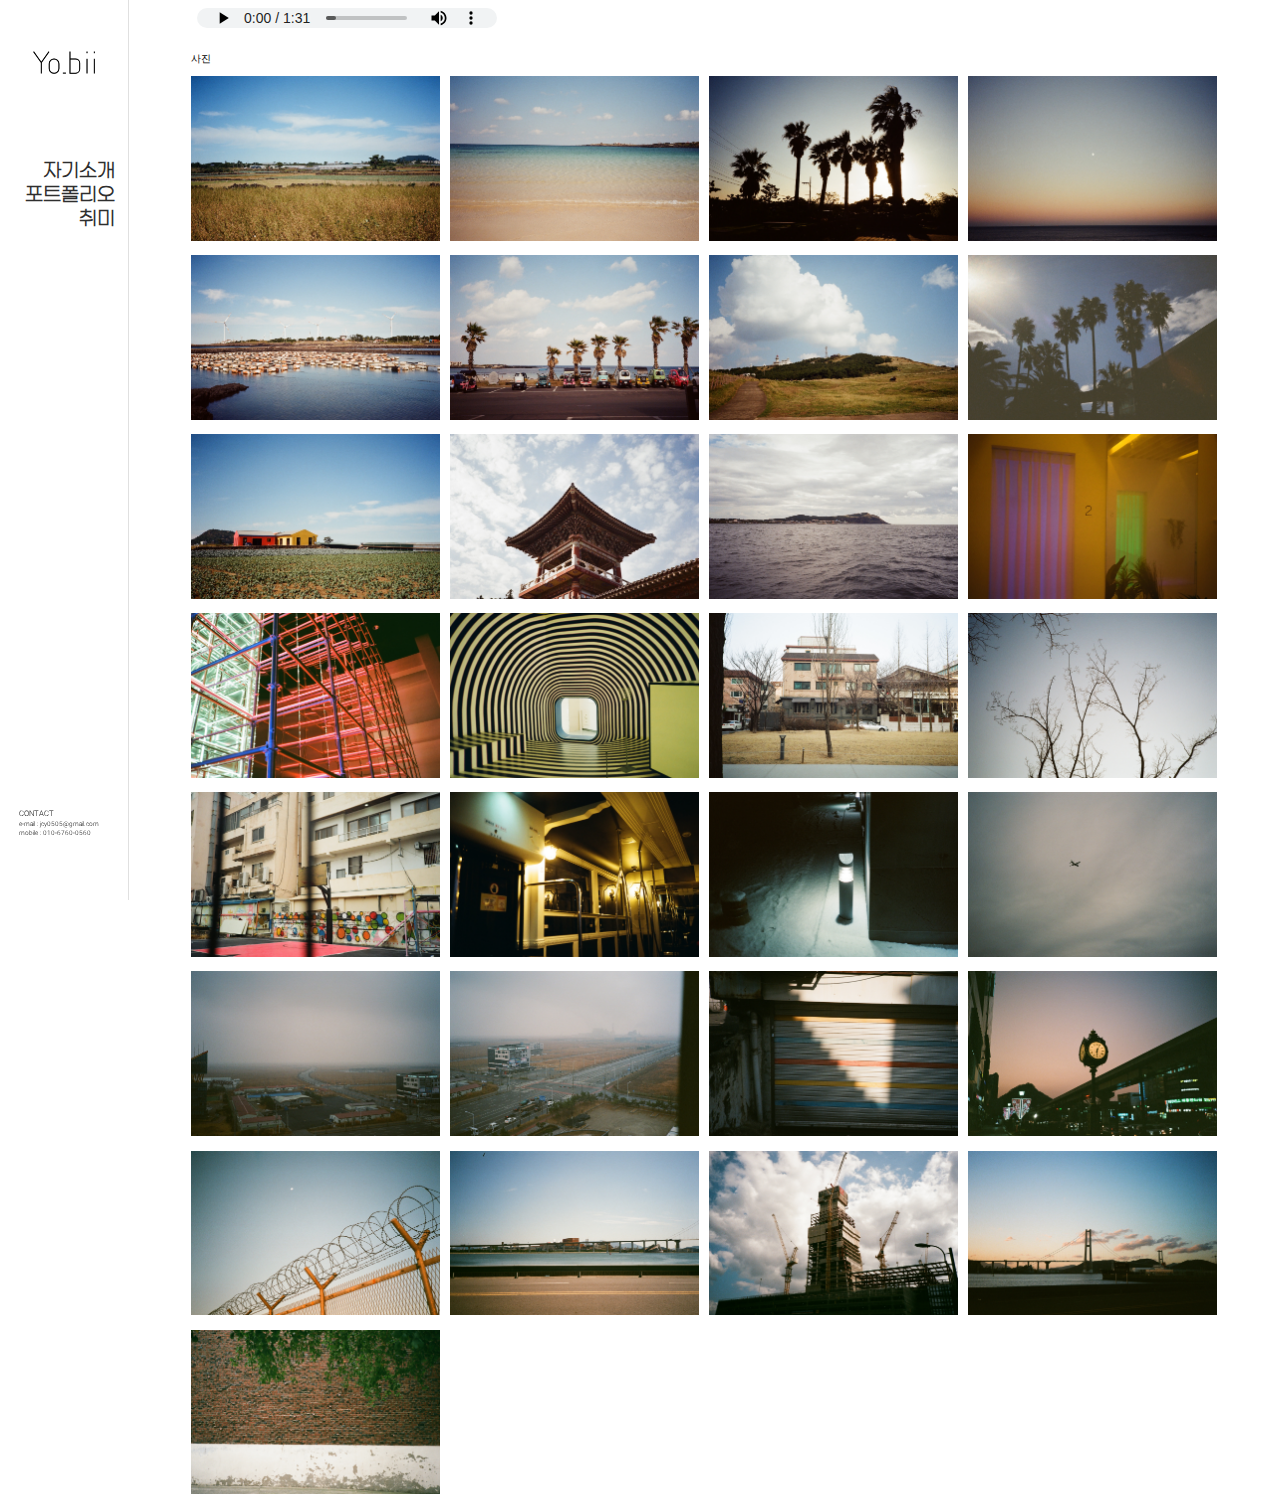
<file: index4.html>
<!DOCTYPE html>
<html lang="ko">

<head>
    <meta charset="UTF-8">
    <title>PHOTO</title>
    <link rel="stylesheet" href="css/style_photo.css" type="text/css">
    <script src="script/jquery-1.12.3.js"></script>
    <script src="script/script.js"></script>
</head>

<body>
    <header>
        <h1>
            <a href="index.html"><img src="img/LOGO/logo.svg" alt="로고이미지"></a>
        </h1>
        <nav>
            <ul class="mainmenu">
                <li>
                    <a href="index.html">자기소개</a>
                </li>
                <li>
                    <a class="sub" href="#">포트폴리오</a>
                    <ul class="submenu">
                        <li><a href="index2.html">영상</a></li>
                        <li><a href="index3.html">2D 그래픽</a></li>
                    </ul>
                </li>
                <li>
                    <a href="index4.html">취미</a>
                </li>
            </ul>
        </nav>
        <div class="contact">
            <dl>
                <dt>CONTACT</dt>
                <dd>e-mail : jcy0505@gmail.com</dd>
                <dd>mobile : 010-6760-0560</dd>
            </dl>
        </div>
    </header>
    <!--    header-->
    <div id="fullpage">
        <audio autoplay controls loop>
            <source src="bgm/Gypsy%20Stroll%20-%20Aaron%20Lieberman.mp3" type="audio/mp3">
        </audio>
        <div class="page">
            <div>
                <span>사진</span>
            </div>
            <div class="content">
                <ul>
                    <li><a><img src="img/PHOTO/029.jpg" alt=""></a></li>
                    <li><a><img src="img/PHOTO/028.jpg" alt=""></a></li>
                    <li><a><img src="img/PHOTO/027.jpg" alt=""></a></li>
                    <li><a><img src="img/PHOTO/026.jpg" alt=""></a></li>
                    <li><a><img src="img/PHOTO/025.jpg" alt=""></a></li>
                    <li><a><img src="img/PHOTO/024.jpg" alt=""></a></li>
                    <li><a><img src="img/PHOTO/023.jpg" alt=""></a></li>
                    <li><a><img src="img/PHOTO/022.jpg" alt=""></a></li>
                    <li><a><img src="img/PHOTO/021.jpg" alt=""></a></li>
                    <li><a><img src="img/PHOTO/020.jpg" alt=""></a></li>
                    <li><a><img src="img/PHOTO/019.jpg" alt=""></a></li>
                    <li><a><img src="img/PHOTO/018.jpg" alt=""></a></li>
                    <li><a><img src="img/PHOTO/017.jpg" alt=""></a></li>
                    <li><a><img src="img/PHOTO/016.jpg" alt=""></a></li>
                    <li><a><img src="img/PHOTO/015.jpg" alt=""></a></li>
                    <li><a><img src="img/PHOTO/014.jpg" alt=""></a></li>
                    <li><a><img src="img/PHOTO/013.jpg" alt=""></a></li>
                    <li><a><img src="img/PHOTO/012.jpg" alt=""></a></li>
                    <li><a><img src="img/PHOTO/011.jpg" alt=""></a></li>
                    <li><a><img src="img/PHOTO/010.jpg" alt=""></a></li>
                    <li><a><img src="img/PHOTO/009.jpg" alt=""></a></li>
                    <li><a><img src="img/PHOTO/008.jpg" alt=""></a></li>
                    <li><a><img src="img/PHOTO/007.jpg" alt=""></a></li>
                    <li><a><img src="img/PHOTO/006.jpg" alt=""></a></li>
                    <li><a><img src="img/PHOTO/005.jpg" alt=""></a></li>
                    <li><a><img src="img/PHOTO/004.jpg" alt=""></a></li>
                    <li><a><img src="img/PHOTO/003.jpg" alt=""></a></li>
                    <li><a><img src="img/PHOTO/002.jpg" alt=""></a></li>
                    <li><a><img src="img/PHOTO/001.jpg" alt=""></a></li>
                </ul>
            </div>
        </div>

    </div>
</body>

</html>
</file>
<file: css/style_photo.css>
/*set*/
* {
    margin: 0;
    padding: 0;
}

ul,
ol,
li {
    list-style: none;
}

a {
    text-decoration: none;
    color: #2e2e2e;
}

@font-face {
    font-family: 'GmarketSansTTFLight';
    src: url(../font/GmarketSansTTFLight.ttf) format('truetype');
    font-weight: normal;
    font-style: normal;

}

@font-face {
    font-family: 'Roboto-Light';
    src: url(../font/Roboto-Light.ttf) format('truetype');
    font-weight: normal;
    font-style: normal;

}


/*header*/
header {
    z-index: 100;
    width: 10%;
    height: 100%;
    background: #fff;
    position: fixed;
    left: 0;
    top: 0;
    border-right: 1px solid #e0e0e0;
}

header>h1 {
    height: 10%;
    margin-top: 15%;
    text-align: center;
}

header>h1>a {
    line-height: 10vh;
}

header>h1>a>img {
    width: 50%;
}


nav {
    width: 80%;
    margin: auto;
    text-align: right;
    margin-top: 40%;
    font-family: GmarketSansTTFLight;
    font-weight: 600;
    font-size: 1.5vw;
}

nav a:hover {
    color: #004DC9;
}

nav .mainmenu {}

nav .mainmenu li {
    margin: 2% 0;
}



nav .mainmenu a {}

nav .submenu {
    display: none;
}

nav .submenu a {
    font-size: 1vw;
}

nav .menu3 {
    color: #004DC9;
}

header .contact {
    position: fixed;
    bottom: 7%;
    left: 0;
    width: 10vw;
    font-family: Roboto-Light;
    font-weight: 300;


}

.contact>dl {
    margin-left: 15%
}

.contact>dl>dt {
    margin: 2% 0;
    font-size: 0.6vw;
}

.contact>dl>dt+dd {
    margin: 1% 0;
    font-size: 0.5vw;
}

.contact>dl>dt+dd+dd {
    font-size: 0.5vw;
}

/*right wrap*/
#fullpage {
    width: 90%;
    float: right;
    height: 100%;
    background: #fff;
    position: relative;
}

audio {
    position: absolute;
    top: 0.5%;
    margin-left: 6%;
    z-index: 200;
    height: 20px;

}

.page {
    width: 90%;
    margin: auto;
}

.page>div:first-child {
    width: 100%;
    margin: 5% 0.5% 0.5% 0.5%;
    font-family: Roboto-Light;
    font-weight: 400;
    font-size: 0.8vw;
}

.content {}

.content>ul {
    width: 100%;
}

.content>ul>li {
    width: 24%;
    float: left;
    margin: 0.5% 0.5%;
}

.content>ul>li>a>img {
    width: 100%;
}
</file>
